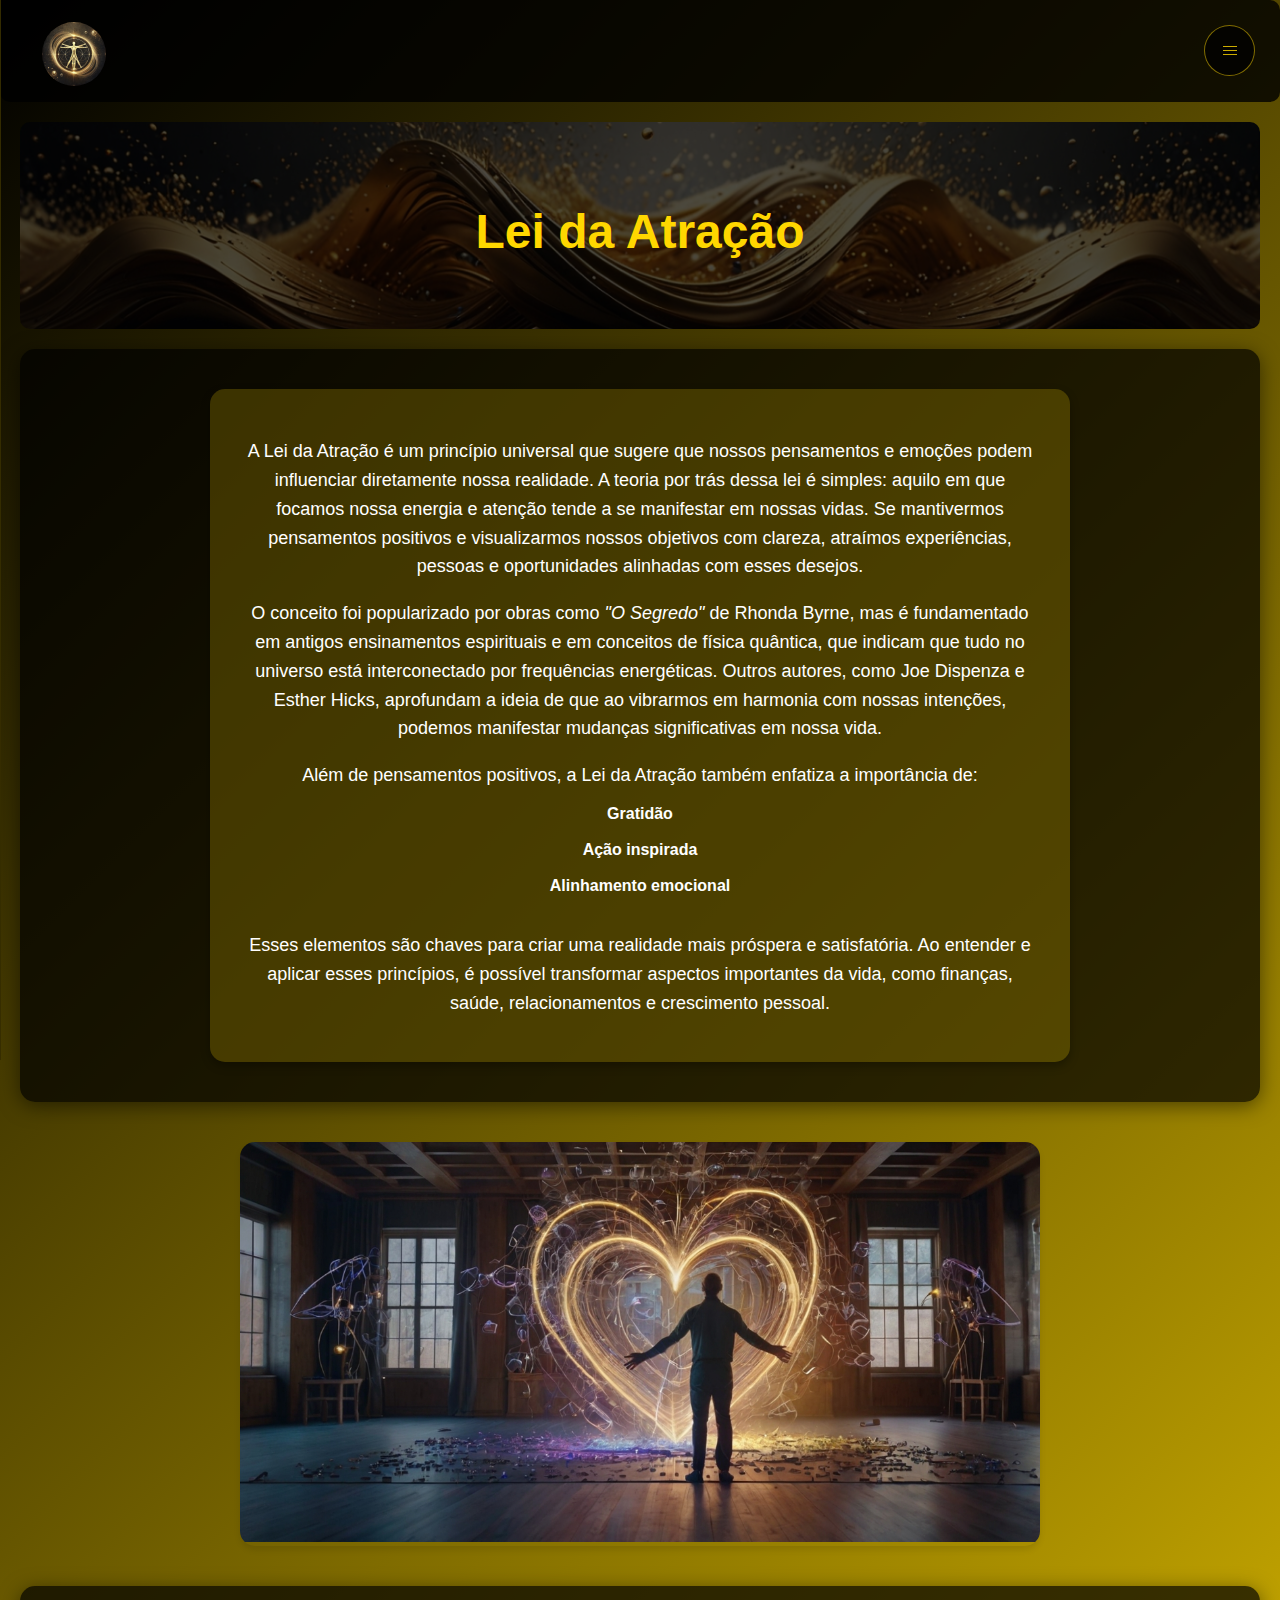
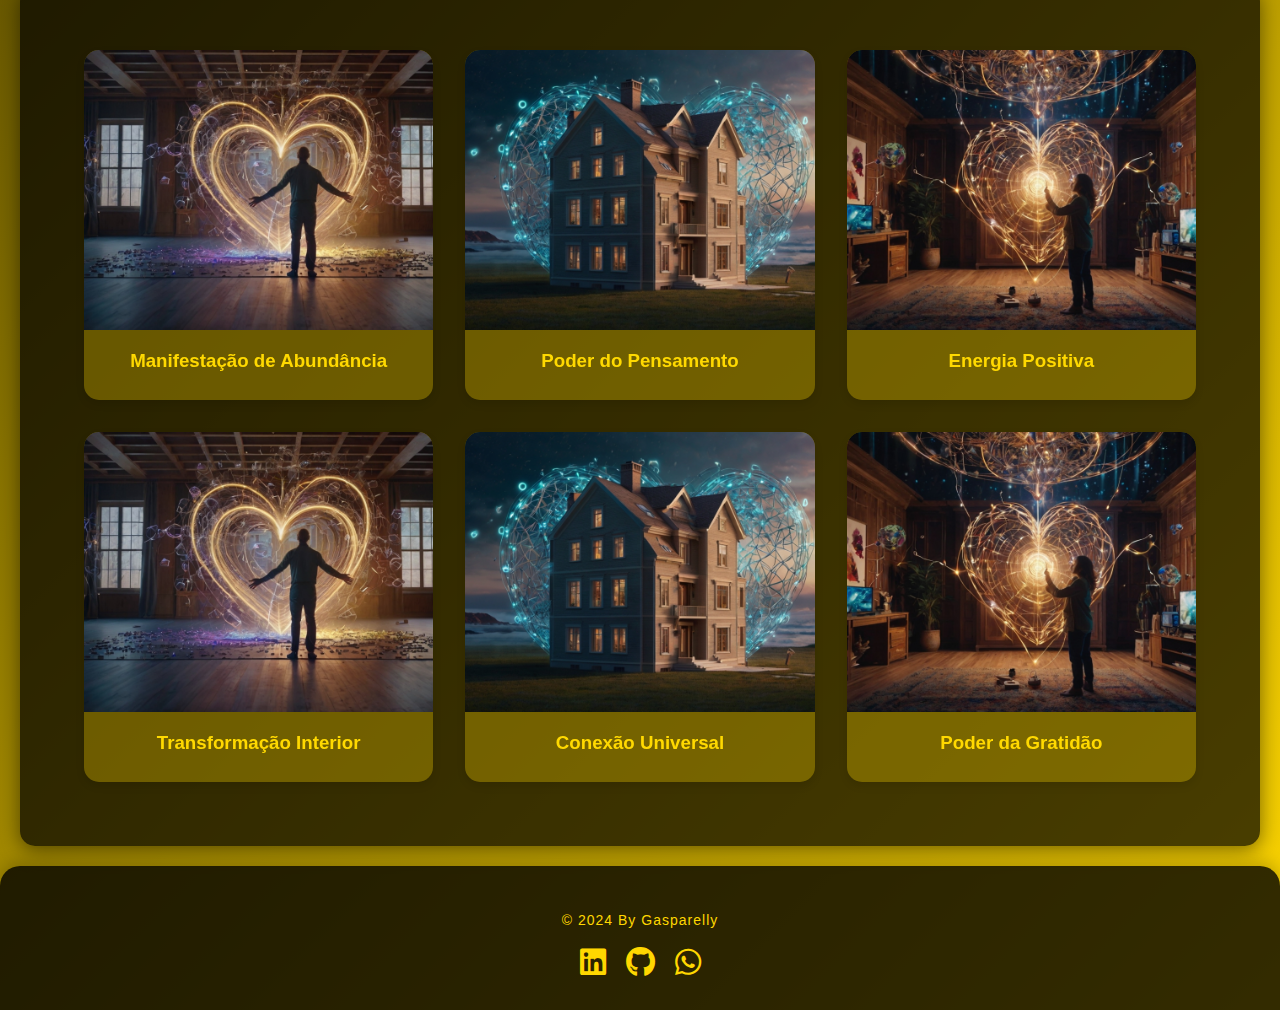
<file: index.html>
<!DOCTYPE html>
<html lang="pt-br">
<head>
    <meta charset="UTF-8">
    <meta name="viewport" content="width=device-width, initial-scale=1.0">
    <title>Lei Da Atração </title>
    <meta name="description" content="Descubra a Lei da Atração e como seus pensamentos e emoções podem influenciar sua realidade. Aprenda a manifestar seus desejos e transformar sua vida.">
    <meta name="keywords" content="Lei da Atração, manifestação, pensamentos positivos, gratidão, crescimento pessoal">
    <meta name="author" content="Fernanda Gasparelly">
    <meta property="og:description" content="Explore como a Lei da Atração pode mudar sua vida através de pensamentos e emoções.">
    <meta property="og:image" content="./src/img/principal.webp"> <!-- Substitua pela URL da imagem -->
    <meta property="og:url" content="./src/img/principal.webp">
    <link rel="icon" type="image/x-icon" href="./src/img//icone.ico">
    <link rel="stylesheet" href="style.css">
    <link rel="stylesheet" href="https://cdnjs.cloudflare.com/ajax/libs/font-awesome/6.0.0-beta3/css/all.min.css">
    <script src="script.js" defer></script>
</head>


<body>
    <header>
        <div class="logo">
            <img src="src/img/principal.webp" alt="Logo do Site">
        </div>
        <nav class="navbar">
            <div class="hamburger">
                <div class="line"></div>
                <div class="line"></div>
                <div class="line"></div>
            </div>
            <ul class="nav-menu">
                <li><a href="index.html" class="nav-link">Sobre</a></li>
                <li><a href="videos.html" class="nav-link">Videos</a></li>
                <li><a href="grid.html" class="nav-link">Galeria</a></li>
                <li><a href="contato.html" class="nav-link">Contato</a></li>
                <li><a href="localizacao.html" class="nav-link">Localização</a></li>
            </ul>
        </nav>
    </header>
    <div class="intro">
        <h1><strong>Lei da Atração</strong></h1>
    </div>

    <section class="section">
        <div class="text-section">
          
            <p>A Lei da Atração é um princípio universal que sugere que nossos pensamentos e emoções podem influenciar diretamente nossa realidade. A teoria por trás dessa lei é simples: aquilo em que focamos nossa energia e atenção tende a se manifestar em nossas vidas. Se mantivermos pensamentos positivos e visualizarmos nossos objetivos com clareza, atraímos experiências, pessoas e oportunidades alinhadas com esses desejos.</p>

            <p>O conceito foi popularizado por obras como <em>"O Segredo"</em> de Rhonda Byrne, mas é fundamentado em antigos ensinamentos espirituais e em conceitos de física quântica, que indicam que tudo no universo está interconectado por frequências energéticas. Outros autores, como Joe Dispenza e Esther Hicks, aprofundam a ideia de que ao vibrarmos em harmonia com nossas intenções, podemos manifestar mudanças significativas em nossa vida.</p>

            <p>Além de pensamentos positivos, a Lei da Atração também enfatiza a importância de:</p>
            
                <strong>Gratidão</strong>
                <br>
                <br>
                <strong>Ação inspirada</strong>
                <br>
                <br>
                <strong>Alinhamento emocional</strong>
                <br>
                <br>
           
            <p>Esses elementos são chaves para criar uma realidade mais próspera e satisfatória. Ao entender e aplicar esses princípios, é possível transformar aspectos importantes da vida, como finanças, saúde, relacionamentos e crescimento pessoal.</p>
        </div>
    </section>


    <div id="carousel" class="carousel">
        <div class="carousel-container">
            <div class="carousel-item">
                <img src="./src/img/Leonardo_Kino_XL_An_artistic_representation_of_a_figure_powerf_0.jpg" alt="">

            </div>
            <div class="carousel-item">
                <img src="./src/img/Leonardo_Kino_XL_An_artistic_representation_of_a_figure_powerf_2.jpg" alt="">

            </div>
            <div class="carousel-item">
                <img src="./src/img/Leonardo_Kino_XL_An_artistic_representation_of_a_figure_powerf_3.jpg" alt="">

            </div>
        </div>
        <!--<div class="carousel-controls">
            <button class="prev-btn">&lt;</button>
            <button class="next-btn">&gt;</button>
        </div>-->
    </div>


    <section class="gallery">
        <div class="gallery-items">
            <div class="card">
                <div class="card-inner">
                    <div class="card-front">
                        <img src="./src/img/Leonardo_Kino_XL_An_artistic_representation_of_a_figure_powerf_0.jpg" alt="Lei da Atração 1">
                        <h3>Manifestação de Abundância</h3>
                    </div>
                    <div class="card-back">
                        <p>A manifestação da abundância através da Lei da Atração nos ensina que ao mantermos pensamentos positivos e gratidão, atraímos prosperidade em todas as áreas da vida.</p>
                    </div>
                </div>
            </div>
            <div class="card">
                <div class="card-inner">
                    <div class="card-front">
                        <img src="./src/img/Leonardo_Kino_XL_An_artistic_representation_of_a_figure_powerf_2.jpg" alt="Lei da Atração 2">
                        <h3>Poder do Pensamento</h3>
                    </div>
                    <div class="card-back">
                        <p>O poder do pensamento através da Lei da Atração nos ensina que ao mantermos pensamentos positivos e gratidão, atraímos prosperidade em todas as áreas da vida.</p>
                    </div>
                </div>
            </div>
            <div class="card">
                <div class="card-inner">
                    <div class="card-front">
                        <img src="./src/img/Leonardo_Kino_XL_An_artistic_representation_of_a_figure_powerf_3.jpg" alt="Lei da Atração 3">
                        <h3>Energia Positiva</h3>
                    </div>
                    <div class="card-back">
                        <p>A energia positiva através da Lei da Atração nos ensina que ao mantermos pensamentos positivos e gratidão, atraímos prosperidade em todas as áreas da vida.</p>
                    </div>
                </div>
            </div>
            <div class="card">
                <div class="card-inner">
                    <div class="card-front">
                        <img src="./src/img/Leonardo_Kino_XL_An_artistic_representation_of_a_figure_powerf_0.jpg" alt="Lei da Atração 4">
                        <h3>Transformação Interior</h3>
                    </div>
                    <div class="card-back">
                        <p>A transformação interior através da Lei da Atração nos ensina que ao mantermos pensamentos positivos e gratidão, atraímos prosperidade em todas as áreas da vida.</p>
                    </div>
                </div>
            </div>
            <div class="card">
                <div class="card-inner">
                    <div class="card-front">
                        <img src="./src/img/Leonardo_Kino_XL_An_artistic_representation_of_a_figure_powerf_2.jpg" alt="Lei da Atração 5">
                        <h3>Conexão Universal</h3>
                    </div>
                    <div class="card-back">
                        <p>A conexão universal através da Lei da Atração nos ensina que ao mantermos pensamentos positivos e gratidão, atraímos prosperidade em todas as áreas da vida.</p>
                    </div>
                </div>
            </div>
            <div class="card">
                <div class="card-inner">
                    <div class="card-front">
                        <img src="./src/img/Leonardo_Kino_XL_An_artistic_representation_of_a_figure_powerf_3.jpg" alt="Lei da Atração 6">
                        <h3>Poder da Gratidão</h3>
                    </div>
                    <div class="card-back">
                        <p>O poder da gratidão através da Lei da Atração nos ensina que ao mantermos pensamentos positivos e gratidão, atraímos prosperidade em todas as áreas da vida.</p>
                    </div>
                </div>
            </div>
        </div>
    </section>

    <footer>
        <div class="footer-content">
            <p class="copyright">&copy; 2024 By Gasparelly</p>
            <div class="social-icons-footer">
                <a href="https://www.linkedin.com/in" target="_blank" rel="noopener noreferrer">
                    <i class="fab fa-linkedin"></i>
                </a>
                <a href="https://github.com/agapitoo" target="_blank" rel="noopener noreferrer">
                    <i class="fab fa-github"></i>
                </a>
                <a href="https://wa.me/11978312752" target="_blank" rel="noopener noreferrer">
                    <i class="fab fa-whatsapp"></i>
                </a>
            </div>
        </div>
    </footer>

    <!-- WhatsApp Fixed Icon
    <a href="https://wa.me/11978312752" class="whatsapp-icon" target="_blank" rel="noopener noreferrer">
        <i class="fab fa-whatsapp fa-2x"></i>
    </a> -->

</body>
</html>
</file>
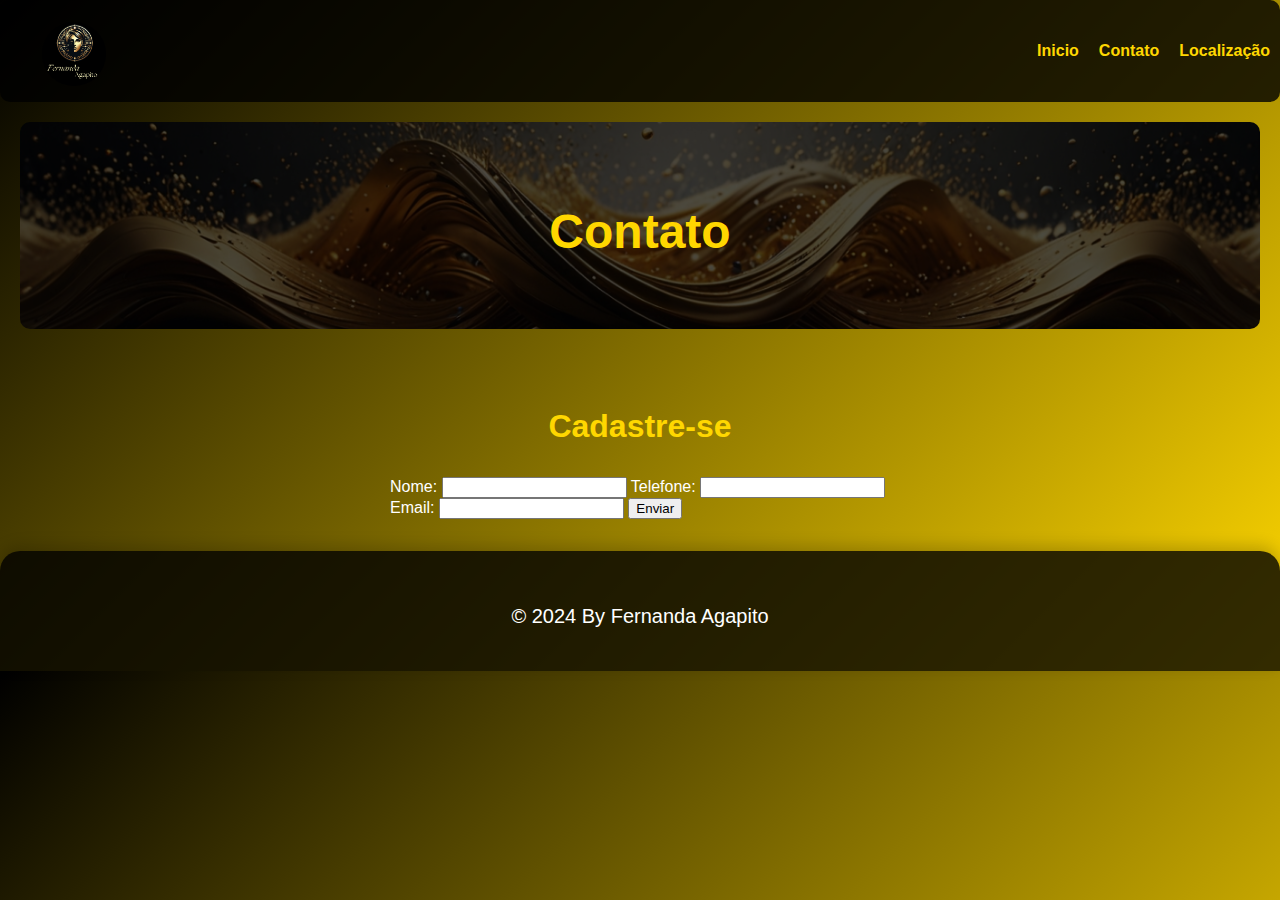
<file: contato.html>
<!DOCTYPE html>
<html lang="pt-br">
<head>
    <meta charset="UTF-8">
    <meta name="viewport" content="width=device-width, initial-scale=1.0">
    <title>Agapito</title>
    <link rel="stylesheet" href="style.css">
    <script src="script.js"></script>
</head>
<body>
    <header>
        <div class="logo">
            <img src="src/img/logo.png" alt="Logo do Site">
        </div>
        <nav>
            <ul>
                <li><a href="index.html">Inicio</a></li>
                <li><a href="contato.html">Contato</a></li>
                <li><a href="localizacao.html">Localização</a></li>
            </ul>
        </nav>
    </header>

    <div class="intro">
        <h1>Contato</h1>
    </div>

    <section>
        <div class="form-container">
            <h2>Cadastre-se</h2>
            <form>
                <label for="name">Nome:</label>
                <input type="text" id="name" name="name">

                <label for="telefone">Telefone:</label>
                <input type="tel" id="telefone" name="telefone">
    
                <label for="email">Email:</label>
                <input type="email" id="email" name="email">
    
                <input type="submit" value="Enviar" onclick="msg()">
               
            </form>
        </div>
    </section>
    

    <footer>
        <p>&copy; 2024 By Fernanda Agapito</p>
    </footer>
</body>
</html>
</file>
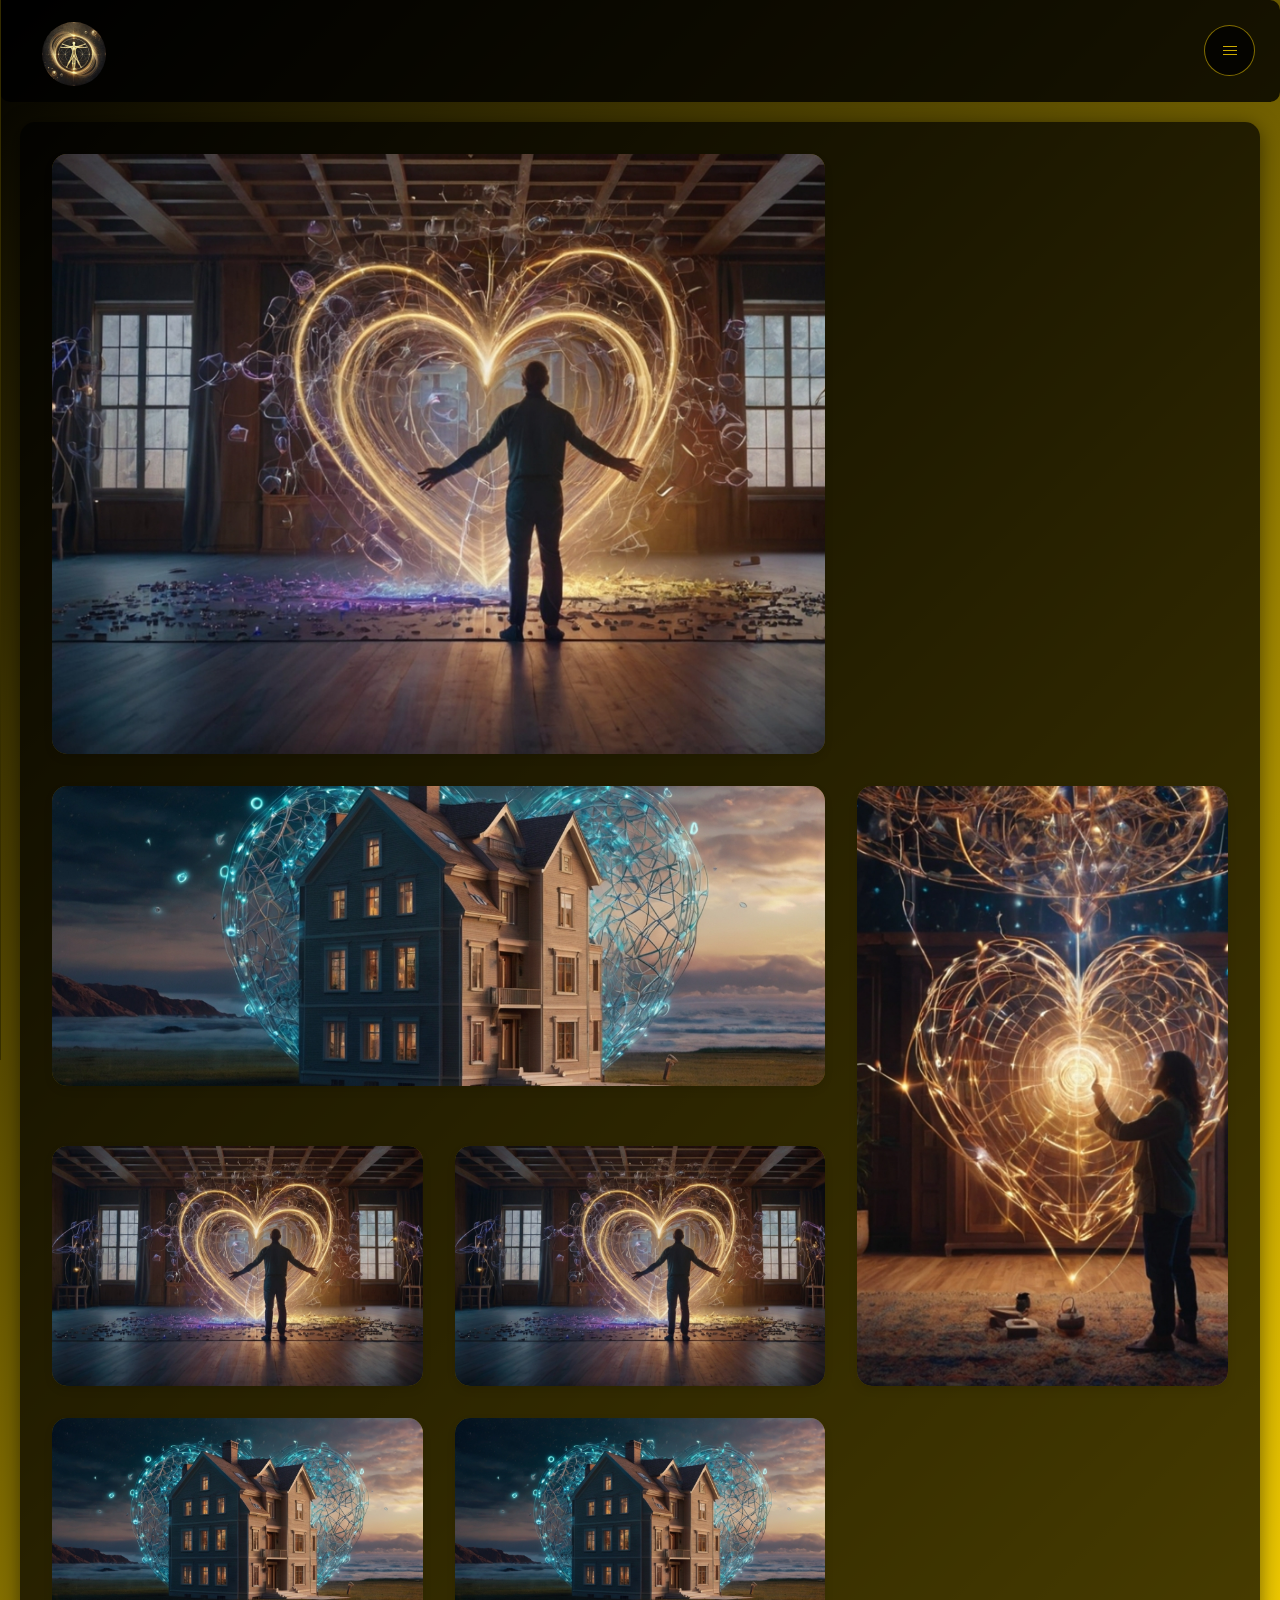
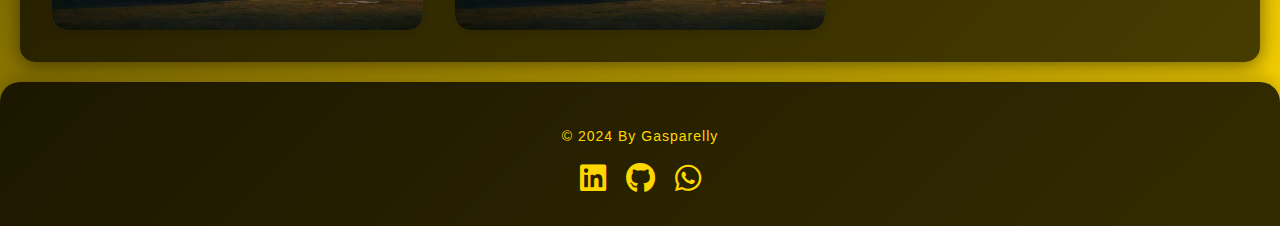
<file: grid.html>
<!DOCTYPE html>
<html lang="pt-br">
<head>
    <meta charset="UTF-8">
    <meta name="viewport" content="width=device-width, initial-scale=1.0">
    <title>Lei Da Atração </title>
    <meta name="description" content="Descubra a Lei da Atração e como seus pensamentos e emoções podem influenciar sua realidade. Aprenda a manifestar seus desejos e transformar sua vida.">
    <meta name="keywords" content="Lei da Atração, manifestação, pensamentos positivos, gratidão, crescimento pessoal">
    <meta name="author" content="Fernanda Gasparelly">
    <meta property="og:description" content="Explore como a Lei da Atração pode mudar sua vida através de pensamentos e emoções.">
    <meta property="og:image" content="./src/img/principal.webp"> <!-- Substitua pela URL da imagem -->
    <meta property="og:url" content="./src/img/principal.webp">
    <link rel="icon" type="image/x-icon" href="./src/img//icone.ico">
    <link rel="stylesheet" href="style.css">
    <link rel="stylesheet" href="https://cdnjs.cloudflare.com/ajax/libs/font-awesome/6.0.0-beta3/css/all.min.css">
    <script src="script.js" defer></script>
</head>


<body>
    <header>
        <div class="logo">
            <img src="src/img/principal.webp" alt="Logo do Site">
        </div>
        <nav class="navbar">
            <div class="hamburger">
                <div class="line"></div>
                <div class="line"></div>
                <div class="line"></div>
            </div>
            <ul class="nav-menu">
                <li><a href="index.html" class="nav-link">Sobre</a></li>
                <li><a href="videos.html" class="nav-link">Videos</a></li>
                <li><a href="grid.html" class="nav-link">Galeria</a></li>
                <li><a href="contato.html" class="nav-link">Contato</a></li>
                <li><a href="localizacao.html" class="nav-link">Localização</a></li>
            </ul>
        </nav>
    </header>
   

    <div class="grid-container">
        <div class="grid-item item-destaque">
            <img src="./src/img/Leonardo_Kino_XL_An_artistic_representation_of_a_figure_powerf_0.jpg" alt="Manifestação">
            <div class="overlay">
                <h3>Manifestação e Poder Interior</h3>
                <p>A força da manifestação através dos pensamentos positivos</p>
            </div>
        </div>

        <div class="grid-item item-horizontal">
            <img src="./src/img/Leonardo_Kino_XL_An_artistic_representation_of_a_figure_powerf_2.jpg" alt="Energia">
            <div class="overlay">
                <h3>Energia Universal</h3>
            </div>
        </div>

        <div class="grid-item item-vertical">
            <img src="./src/img/Leonardo_Kino_XL_An_artistic_representation_of_a_figure_powerf_3.jpg" alt="Transformação">
            <div class="overlay">
                <h3>Transformação Interior</h3>
            </div>
        </div>

        <div class="grid-item">
            <img src="./src/img/Leonardo_Kino_XL_An_artistic_representation_of_a_figure_powerf_0.jpg" alt="Gratidão">
            <div class="overlay">
                <h3>Gratidão</h3>
            </div>
        </div>
        <div class="grid-item">
            <img src="./src/img/Leonardo_Kino_XL_An_artistic_representation_of_a_figure_powerf_0.jpg" alt="Gratidão">
            <div class="overlay">
                <h3>Gratidão</h3>
            </div>
        </div>
        <div class="grid-item">
            <img src="./src/img/Leonardo_Kino_XL_An_artistic_representation_of_a_figure_powerf_2.jpg" alt="Abundância">
            <div class="overlay">
                <h3>Abundância</h3>
            </div>
        </div>
        <div class="grid-item">
            <img src="./src/img/Leonardo_Kino_XL_An_artistic_representation_of_a_figure_powerf_2.jpg" alt="Abundância">
            <div class="overlay">
                <h3>Abundância</h3>
            </div>
        </div>
    </div>

    <footer>
        <div class="footer-content">
            <p class="copyright">&copy; 2024 By Gasparelly</p>
            <div class="social-icons-footer">
                <a href="https://www.linkedin.com/in" target="_blank" rel="noopener noreferrer">
                    <i class="fab fa-linkedin"></i>
                </a>
                <a href="https://github.com/agapitoo" target="_blank" rel="noopener noreferrer">
                    <i class="fab fa-github"></i>
                </a>
                <a href="https://wa.me/11978312752" target="_blank" rel="noopener noreferrer">
                    <i class="fab fa-whatsapp"></i>
                </a>
            </div>
        </div>
    </footer>
</body>
</html>
</file>
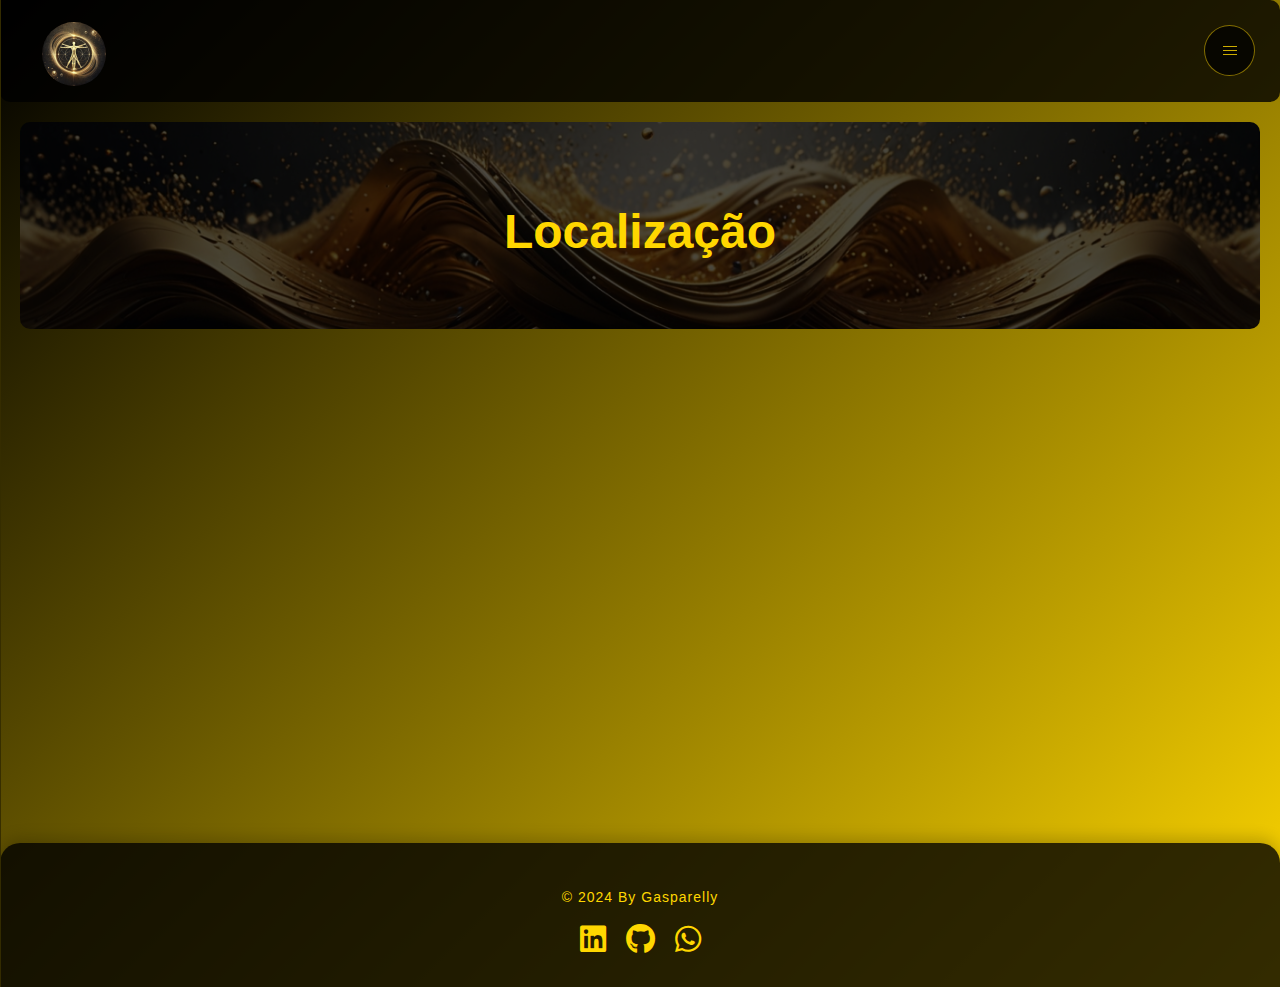
<file: localizacao.html>
<!DOCTYPE html>
<html lang="pt-br">
<head>
    <meta charset="UTF-8">
    <meta name="viewport" content="width=device-width, initial-scale=1.0">
    <title>Lei Da Atração </title>
    <meta name="description" content="Descubra a Lei da Atração e como seus pensamentos e emoções podem influenciar sua realidade. Aprenda a manifestar seus desejos e transformar sua vida.">
    <meta name="keywords" content="Lei da Atração, manifestação, pensamentos positivos, gratidão, crescimento pessoal">
    <meta name="author" content="Fernanda Gasparelly">
    <meta property="og:description" content="Explore como a Lei da Atração pode mudar sua vida através de pensamentos e emoções.">
    <meta property="og:image" content="./src/img/principal.webp"> <!-- Substitua pela URL da imagem -->
    <meta property="og:url" content="./src/img/principal.webp">
    <link rel="icon" type="image/x-icon" href="./src/img//icone.ico">
    <link rel="stylesheet" href="style.css">
    <link rel="stylesheet" href="https://cdnjs.cloudflare.com/ajax/libs/font-awesome/6.0.0-beta3/css/all.min.css">
    <script src="script.js" defer></script>
</head>


<body>
    <header>
        <div class="logo">
            <img src="src/img/principal.webp" alt="Logo do Site">
        </div>
        <nav class="navbar">
            <div class="hamburger">
                <div class="line"></div>
                <div class="line"></div>
                <div class="line"></div>
            </div>
            <ul class="nav-menu">
                <li><a href="index.html" class="nav-link">Sobre</a></li>
                <li><a href="videos.html" class="nav-link">Videos</a></li>
                <li><a href="grid.html" class="nav-link">Galeria</a></li>
                <li><a href="contato.html" class="nav-link">Contato</a></li>
                <li><a href="localizacao.html" class="nav-link">Localização</a></li>
            </ul>
        </nav>
    </header>

    <div class="intro">
        <h1>Localização</h1>
    </div>

    <section>
        <div class="map">
            <iframe src="https://www.google.com/maps/embed?pb=!1m18!1m12!1m3!1d27422.81768908233!2d-46.63446947715889!3d-23.55052007833551!2m3!1f0!2f0!3f0!3m2!1i1024!2i768!4f13.1!3m3!1m2!1s0x94ce58e3f5398567%3A0x14c5460a10188397!2sSao%20Paulo%2C%20SP!5e0!3m2!1spt-BR!2sbr!4v1678887770527!5m2!1spt-BR!2sbr" width="600" height="450" style="border:0;" allowfullscreen="" loading="lazy" referrerpolicy="no-referrer-when-downgrade"></iframe>
        </div>
    </section>

    <footer>
        <div class="footer-content">
            <p class="copyright">&copy; 2024 By Gasparelly</p>
            <div class="social-icons-footer">
                <a href="https://www.linkedin.com/in/" target="_blank" rel="noopener noreferrer">
                    <i class="fab fa-linkedin"></i>
                </a>
                <a href="https://github.com/agapitoo" target="_blank" rel="noopener noreferrer">
                    <i class="fab fa-github"></i>
                </a>
                <a href="https://wa.me/11978312752" target="_blank" rel="noopener noreferrer">
                    <i class="fab fa-whatsapp"></i>
                </a>
            </div>
        </div>
    </footer>
</body>
</html>
</file>
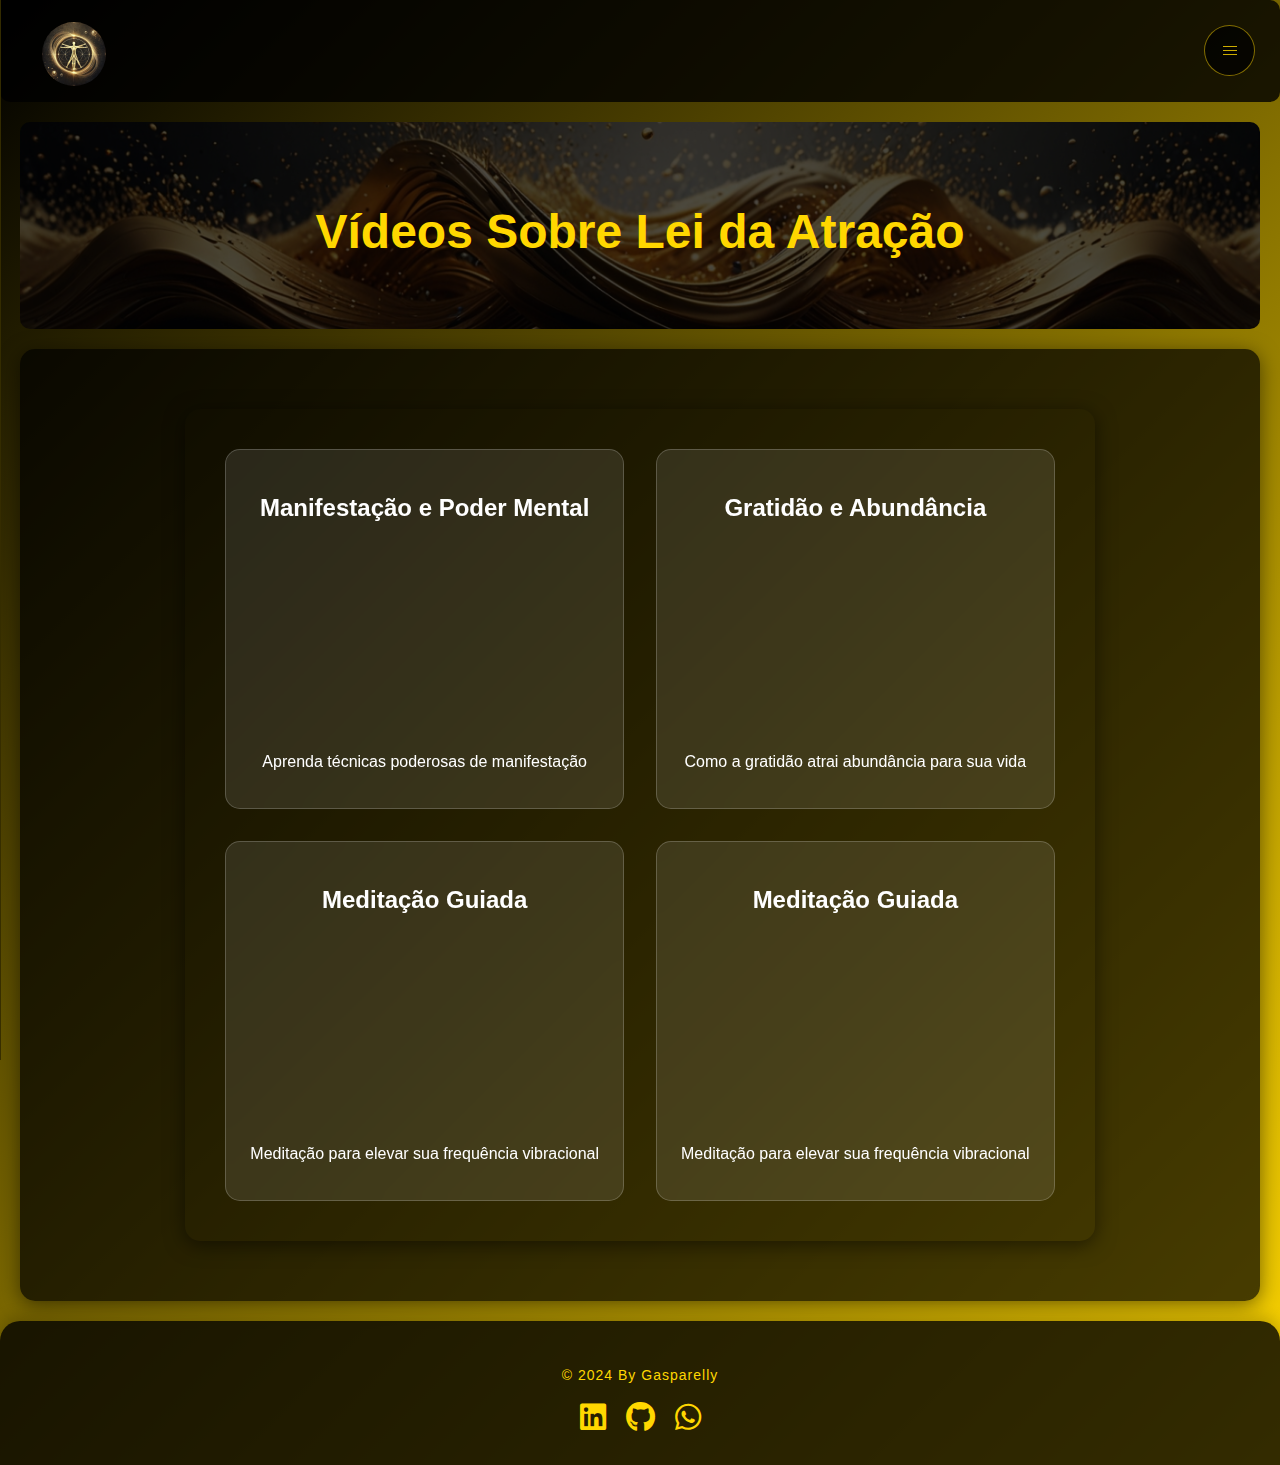
<file: videos.html>
<!DOCTYPE html>
<html lang="pt-br">
<head>
    <meta charset="UTF-8">
    <meta name="viewport" content="width=device-width, initial-scale=1.0">
    <title>Lei Da Atração </title>
    <meta name="description" content="Descubra a Lei da Atração e como seus pensamentos e emoções podem influenciar sua realidade. Aprenda a manifestar seus desejos e transformar sua vida.">
    <meta name="keywords" content="Lei da Atração, manifestação, pensamentos positivos, gratidão, crescimento pessoal">
    <meta name="author" content="Fernanda Gasparelly">
    <meta property="og:description" content="Explore como a Lei da Atração pode mudar sua vida através de pensamentos e emoções.">
    <meta property="og:image" content="./src/img/principal.webp"> <!-- Substitua pela URL da imagem -->
    <meta property="og:url" content="./src/img/principal.webp">
    <link rel="icon" type="image/x-icon" href="./src/img//icone.ico">
    <link rel="stylesheet" href="style.css">
    <link rel="stylesheet" href="https://cdnjs.cloudflare.com/ajax/libs/font-awesome/6.0.0-beta3/css/all.min.css">
    <script src="script.js" defer></script>
</head>


<body>
    <header>
        <div class="logo">
            <img src="src/img/principal.webp" alt="Logo do Site">
        </div>
        <nav class="navbar">
            <div class="hamburger">
                <div class="line"></div>
                <div class="line"></div>
                <div class="line"></div>
            </div>
            <ul class="nav-menu">
                <li><a href="index.html" class="nav-link">Sobre</a></li>
                <li><a href="videos.html" class="nav-link">Videos</a></li>
                <li><a href="grid.html" class="nav-link">Galeria</a></li>
                <li><a href="contato.html" class="nav-link">Contato</a></li>
                <li><a href="localizacao.html" class="nav-link">Localização</a></li>
            </ul>
        </nav>
    </header>
    <div class="intro">
        <h1>Vídeos Sobre Lei da Atração</h1>
    </div>

    <section class="section">
        <div class="video-grid">
            <div class="video">
                <h2>Manifestação e Poder Mental</h2>
                <div class="video-container">
                    <iframe src="https://www.youtube.com/embed/-SG5AskxCFY?si=i2LgHy-p-VXB9DBr" 
                        title="YouTube video player" 
                        frameborder="0" 
                        allow="accelerometer; autoplay; clipboard-write; encrypted-media; gyroscope; picture-in-picture" 
                        allowfullscreen>
                    </iframe>
                </div>
                <p class="video-description">Aprenda técnicas poderosas de manifestação</p>
            </div>

            <div class="video">
                <h2>Gratidão e Abundância</h2>
                <div class="video-container">
                    <iframe src="https://www.youtube.com/embed/-SG5AskxCFY?si=i2LgHy-p-VXB9DBr" 
                        title="YouTube video player" 
                        frameborder="0" 
                        allow="accelerometer; autoplay; clipboard-write; encrypted-media; gyroscope; picture-in-picture" 
                        allowfullscreen>
                    </iframe>
                </div>
                <p class="video-description">Como a gratidão atrai abundância para sua vida</p>
            </div>

            <div class="video">
                <h2>Meditação Guiada</h2>
                <div class="video-container">
                    <iframe src="https://www.youtube.com/embed/-SG5AskxCFY?si=i2LgHy-p-VXB9DBr" 
                        title="YouTube video player" 
                        frameborder="0" 
                        allow="accelerometer; autoplay; clipboard-write; encrypted-media; gyroscope; picture-in-picture" 
                        allowfullscreen>
                    </iframe>
                </div>
                <p class="video-description">Meditação para elevar sua frequência vibracional</p>
            </div>
            
            <div class="video">
                <h2>Meditação Guiada</h2>
                <div class="video-container">
                    <iframe src="https://www.youtube.com/embed/-SG5AskxCFY?si=i2LgHy-p-VXB9DBr" 
                        title="YouTube video player" 
                        frameborder="0" 
                        allow="accelerometer; autoplay; clipboard-write; encrypted-media; gyroscope; picture-in-picture" 
                        allowfullscreen>
                    </iframe>
                </div>
                <p class="video-description">Meditação para elevar sua frequência vibracional</p>
            </div>
        </div>
    </section>

    <footer>
        <div class="footer-content">
            <p class="copyright">&copy; 2024 By Gasparelly</p>
            <div class="social-icons-footer">
                <a href="https://www.linkedin.com/in/" target="_blank" rel="noopener noreferrer">
                    <i class="fab fa-linkedin"></i>
                </a>
                <a href="https://github.com/agapitoo" target="_blank" rel="noopener noreferrer">
                    <i class="fab fa-github"></i>
                </a>
                <a href="https://wa.me/11978312752" target="_blank" rel="noopener noreferrer">
                    <i class="fab fa-whatsapp"></i>
                </a>
            </div>
        </div>
    </footer>
</body>
</html>
</file>
<file: style.css>
/* Define o tamanho base da fonte para todo o documento HTML como 16px.
   Isso é importante para manter a consistência no dimensionamento relativo (rem)
   em todo o site e garantir uma boa legibilidade em diferentes dispositivos. */

html {
    font-size: 16px;
}

body {
    font-family: sans-serif;
    margin: 0;
    background: linear-gradient(135deg, #000000, #FFD700);  /* Fundo gradiente */
    color: #ffffff;
 
}

header {
    background: rgba(0, 0, 0, 0.8);  /* Fundo semitransparente */
    padding: 0.625rem; /* 10px */
    border-radius: 0.625rem; /* 10px */
    display: flex; /* Layout flexível */
    justify-content: space-between;  /* Espaçamento entre itens */
    align-items: center; /* Alinhamento central */
}

h1 {
    text-align: center;
    color: #FFD700;
    font-size: 3rem; /* 48px */
    margin-bottom: 1.25rem; /* 20px */
}

h2 {
    text-align: center;
    color: #FFD700;
    font-size: 2.188rem; /* 35px */
}

p{
    font-size: 1.25rem; /* 20px */
    font-family: Arial, sans-serif; 
    line-height: 1.5; 
    margin-bottom: 0.625rem; /* 10px */
}

.logo {
    margin-left: 1.875rem; /* 30px */
}

.logo img {
    width: 4rem; /* 80px */
    margin-top: 0.625rem; /* 10px */
    border-radius: 50%; /* Torna a imagem redonda */
    padding: 0.125rem; /* 2px - pequeno espaçamento interno */
    
}

nav ul {
    list-style: none;
    padding: 0;
    margin: 0;
    display: flex;
}

nav li {
    margin-left: 1.25rem; /* 20px */
}

nav a {
    text-decoration: none; /* Remove sublinhado */
    color: #FFD700;
    font-weight: bold;
    transition: color 0.3s ease;
}

nav a:hover {
    color: #ffffff;  /* Cor ao passar o mouse */
}

.dropdown {
    position: relative;
    display: inline-block;
}

.dropdown-content {
    display: none;
    position: absolute;
    background-color: rgba(255, 215, 0, 0.3);
    min-width: 160px;
    box-shadow: 0px 8px 16px 0px rgba(0,0,0,0.2);
    z-index: 1;
    border-radius: 4px;
}

.dropdown-content a {
    color:#ffd900;
    padding: 12px 16px;
    text-decoration: none;
    display: block;
    transition: background-color 0.3s;
}



.dropdown:hover .dropdown-content {
    display: block;
}

.dropbtn {
    cursor: pointer;
}
.photo-container img {
    width: 100%;
    height: auto;/* Altura automática */
    display: block; /* Display em bloco */
    border-radius: 1.25rem; /* 20px */
}

.intro {
    position: relative;
    color: white;
    text-align: center;
    padding: 3.125rem 0; /* 50px 0 */
    border-radius: 0.625rem; /* 10px */
    margin: 1.25rem; /* 20px */
    background-image: linear-gradient(rgba(0, 0, 0, 0.7), rgba(0, 0, 0, 0.7)), url('src/img/Leonardo_Lightning_XL_Design_elegante_e_minimalista_para_a_cap_3.jpg'); /* Fundo com gradiente e imagem */
    background-size: cover;/* Cobre todo o fundo */
    background-position: center;/* Centraliza a imagem */
}

.intro h1 {
    font-size: 3rem; /* 48px */
    margin-bottom: 1.25rem; /* 20px */
    z-index: 1; /* Nível de sobreposição */
}

/*Aplica o efeito de transparencia ao pseudo-elemento antes do conteúdo principal*/
.intro::before {
    position: absolute;  /* Posição absoluta em relação ao contêiner pai */
    top: 0;
    left: 0;
    width: 100%;
    height: 100%;
    background-color: rgba(0, 0, 0, 0.7);/* Fundo semitransparente preto */
    z-index: -1;  /* Coloca o pseudo-elemento atrás do conteúdo principal */
    border-radius: 10px;
}

.section {
    margin: 1.25rem; /* 20px */
    padding: 2.5rem; /* 40px */
    color: #ffffff;
    display: flex; /* Layout flexível */
   
    justify-content: center; /* Centraliza horizontalmente */
    align-items: center; /* Centraliza verticalmente */
    text-align: center; /* Centraliza o texto */
    background: rgba(0, 0, 0, 0.7); /* Fundo escuro para contraste */
    
    border-radius: 0.938rem; /* 15px */
    box-shadow: 0 0.25rem 1.25rem rgba(0, 0, 0, 0.5); /* Sombra para profundidade */
}

.text-section {
    background-color: rgba(255, 215, 0, 0.2); /* Fundo semitransparente */
    padding: 1.875rem; /* 30px */
    border-radius: 0.938rem; /* 15px */
    color: #ffffff; /* Cor do texto mais escura para melhor legibilidade */
    max-width: 50rem; /* 800px */
    margin: 0 auto; /* Centraliza a seção */
    box-shadow: 0 0.25rem 0.625rem rgba(0, 0, 0, 0.3); /* Sombra para destaque */
}

.text-section h2 {
    font-size: 1.75rem; /* 28px */
    margin-bottom: 1.25rem; /* 20px */
    color: #FFD700; /* Cor do título */
}

.text-section p {
    font-size: 1.125rem; /* 18px */
    line-height: 1.6; /* Aumenta o espaçamento entre linhas */
    margin-bottom: 0.938rem; /* 15px */
}

.form-container {
    width: 100%;
    max-width: 31.25rem; /* 500px */
    margin: 0 auto;
    padding: 2rem;
}

.form-container h2 {
    color: #FFD700;
    margin-bottom: 2rem;
    font-size: 2rem;
    text-align: center;
}

.form-group {
    margin-bottom: 1.5rem;
    position: relative;
}

.form-group label {
    display: block;
    margin-bottom: 0.5rem;
    color: #FFD700;
    font-size: 1rem;
    font-weight: 500;
}

.form-group input {
    width: 100%;
    padding: 1rem;
    background: rgba(255, 255, 255, 0.1);
    border: 2px solid rgba(255, 215, 0, 0.3);
    border-radius: 0.5rem;
    color: #ffffff;
    font-size: 1rem;
    transition: all 0.3s ease;
}

.form-group input:focus {
    outline: none;
    border-color: #FFD700;
    background: rgba(255, 255, 255, 0.15);
    box-shadow: 0 0 0.5rem rgba(255, 215, 0, 0.3);
}

.form-group input::placeholder {
    color: rgba(255, 255, 255, 0.5);
}

.button-container {
    display: flex;
    justify-content: center;
    margin-top: 1.5rem;
}

.submit-btn {
    width: 40%;
    padding: 1rem;
    background: #FFD700;
    color: #000000;
    border: none;
    border-radius: 0.5rem;
    font-size: 1rem;
    font-weight: 600;
    cursor: pointer;
    transition: all 0.3s ease;
    display: flex;
    justify-content: center;
    align-items: center;
    gap: 0.5rem;
}

.submit-btn:hover {
    background: #ffd900;
    transform: translateY(-2px);
    box-shadow: 0 0.5rem 1rem rgba(255, 215, 0, 0.2);
}

.submit-btn:active {
    transform: translateY(0);
}

.submit-btn i {
    font-size: 1.1rem;
}

/* Responsividade */
/* Para dispositivos móveis (telas menores que 768px),
   reduzimos o padding do container e dos elementos do formulário
   para melhor aproveitamento do espaço em telas pequenas */
@media (max-width: 768px) {
    .form-container {
        padding: 1rem;
    }

    .form-group input {
        padding: 0.875rem;
    }

    .submit-btn {
        padding: 0.875rem;
    }
}

/* Validação visual */
.form-group input:valid {
    border-color: rgba(255, 215, 0, 0.5);
}

.form-group input:invalid:not(:placeholder-shown) {
    border-color: #ff4444;
}

.gallery {
    background: rgba(0, 0, 0, 0.7);
    border-radius: 0.938rem;
    padding: 2rem;
    margin: 1.25rem;
    box-shadow: 0 0.25rem 1.25rem rgba(0, 0, 0, 0.5);
}

.gallery-items {
    display: grid;
    grid-template-columns: repeat(3, 1fr);
    gap: 2rem;
    padding: 2rem;
}

.card {
    perspective: 1000px;
    height: 350px;
    width: 100%;
}

.card-inner {
    position: relative;
    width: 100%;
    height: 100%;
    text-align: center;
    transition: transform 0.8s;
    transform-style: preserve-3d;
    cursor: pointer;
}

.card:hover .card-inner {
    transform: rotateY(180deg);
}

.card-front, .card-back {
    position: absolute;
    width: 100%;
    height: 100%;
    backface-visibility: hidden;
    border-radius: 15px;
    box-shadow: 0 4px 8px rgba(0,0,0,0.1);
}

.card-front {
    background-color: rgba(255, 215, 0, 0.3);
    overflow: hidden;
}

.card-front img {
    width: 100%;
    height: 80%;
    object-fit: cover;
}

.card-front h3 {
    padding: 1rem;
    margin: 0;
    color:#ffd900;
}

.card-back {
    background-color: rgba(255, 215, 0, 0.3);
    color: white;
    transform: rotateY(180deg);
    display: flex;
    align-items: center;
    justify-content: center;
    padding: 2rem;
}

.card-back p {
    font-size: 1.1rem;
    line-height: 1.6;
}

.carousel {
    position: relative;
    width: calc(100% - 2.5rem);
    max-width: 50rem;
    margin: 2.5rem auto;
    overflow: hidden;
    border-radius: 0.938rem;
    box-shadow: 0 4px 6px rgba(0,0,0,0.1);
}

.carousel-container {
    display: flex;
    transition: transform 0.3s ease-in-out;
    width: 100%;
}

.carousel-item {
    flex: 0 0 100%;
    width: 100%;
    position: relative;
}

.carousel-item img {
    width: 100%;
    height: 25rem; /* 400px */
    object-fit: cover;
}

.carousel-description {
    position: absolute;
    bottom: 0;
    left: 0;
    right: 0;
    background: rgba(0,0,0,0.6);
    color: white;
    padding: 10px;
    text-align: center;
}

.carousel-controls {
    position: absolute;
    top: 50%;
    transform: translateY(-50%);
    width: 100%;
    display: flex;
    justify-content: space-between;
    pointer-events: none;
}

.carousel-controls button {
    background: rgba(255,255,255,0.3);
    color: #FFD700;
    border: none;
    width: 3.125rem; /* 50px */
    height: 3.125rem; /* 50px */
    border-radius: 50%;
    display: flex;
    align-items: center;
    justify-content: center;
    font-size: 1.5rem; /* 24px */
    cursor: pointer;
    pointer-events: auto;
    transition: all 0.3s ease;
    margin: 0 0.938rem; /* 0 15px */
}

.carousel-controls button:hover {
    background: rgba(255,255,255,0.5);
    color: white;
    transform: scale(1.1);
}



.map {
    text-align: center;
    padding: 20px;
}

.map iframe {
    width: 50%;
    height: 450px;
    border-radius: 20px;
    border: 0;
}

.video-grid {
    display: grid;
    grid-template-columns: repeat(2, 1fr);
    gap: 2rem;
    padding: 2.5rem;
    margin: 1.25rem auto;
    max-width: 75rem;
    
   
    border-radius: 0.938rem;
    box-shadow: 0 0.25rem 1.25rem rgba(0, 0, 0, 0.5);
}

.video {
    background: rgba(255, 255, 255, 0.1);
    backdrop-filter: blur(10px);
    border: 1px solid rgba(255, 255, 255, 0.2);
    border-radius: 0.938rem; /* 15px */
    padding: 1.5rem;
    transition: transform 0.3s ease;
}

.video:hover {
    transform: translateY(-5px);
}

.video h2 {
    text-align: center;
    color: #ffffff;
    font-size: 1.5rem;
    margin-bottom: 1rem;
}

.video-container {
    position: relative;
    padding-bottom: 56.25%; /* Proporção 16:9 */
    height: 0;
    overflow: hidden;
    border-radius: 10px;
}

.video-container iframe {
    position: absolute;
    top: 0;
    left: 0;
    width: 100%;
    height: 100%;
    border: none;
}

.video-description {
    color: #ffffff;
    margin-top: 1rem;
    font-size: 1rem;
    text-align: center;
}

/* Responsividade */
/* Para dispositivos móveis (telas menores que 768px),
   ajustamos o grid para uma única coluna e reduzimos o padding.
   Também adicionamos margem inferior nos vídeos para melhor espaçamento */
@media (max-width: 768px) {
    .video-grid {
        grid-template-columns: 1fr;
        padding: 1.25rem;
    }
    
    .video {
        margin-bottom: 1rem;
    }
}

footer {
    background: rgba(0, 0, 0, 0.8);
    padding: 1.875rem 1.25rem; /* 30px 20px */
    text-align: center;
    border-radius: 1.25rem 1.25rem 0 0; /* 20px 20px 0 0 */
    box-shadow: 0 -5px 15px rgba(0,0,0,0.2);
}

.footer-content {
    max-width: 800px;
    margin: 0 auto;
    display: flex;
    flex-direction: column;
    align-items: center;
}

.copyright {
    font-size: 0.875rem; /* 14px */
    color: #FFD700;
    margin-bottom: 0.938rem; /* 15px */
    letter-spacing: 0.063rem; /* 1px */
}

.social-icons-footer {
    display: flex;
    justify-content: center;
    align-items: center;
    gap: 1.25rem; /* 20px */
}

.social-icons-footer a {
    color: #FFD700;
    font-size: 1.875rem; /* 30px */
    transition: all 0.3s ease;
    text-decoration: none;
    position: relative;
}

.social-icons-footer a:hover {
    color: white;
    transform: scale(1.2) rotate(360deg);
}

/* Adicione media queries para responsividade */
/* Para telas médias (até 1024px), a galeria mostra 2 colunas */
@media (max-width: 1024px) {
    .gallery-items {
        grid-template-columns: repeat(2, 1fr);
    }
    
    @media (max-width: 768px) {
        .gallery-items {
            grid-template-columns: 1fr;
        }
    }
}


.grid-container {
    background: rgba(0, 0, 0, 0.7);
    border-radius: 0.938rem;
    padding: 2rem;
    margin: 1.25rem;
    box-shadow: 0 0.25rem 1.25rem rgba(0, 0, 0, 0.5);
    display: grid;
    grid-template-columns: repeat(auto-fit, minmax(300px, 1fr));
    gap: 2rem;
}

.grid-item {
    position: relative;
    overflow: hidden;
    border-radius: 15px;
    box-shadow: 0 4px 8px rgba(0,0,0,0.1);
    background-color: rgba(255, 215, 0, 0.3);
}

.item-destaque {
    grid-column: span 2;
    grid-row: span 2;
    height: 600px;
}

.item-horizontal {
    grid-column: span 2;
    height: 300px;
}

.item-vertical {
    grid-row: span 2;
    height: 600px;
}

.grid-item img {
    width: 100%;
    height: 100%;
    object-fit: cover;
    transition: transform 0.8s;
}

.grid-item:hover img {
    transform: scale(1.1);
}

.grid-item .overlay {
    position: absolute;
    bottom: 0;
    left: 0;
    right: 0;
    background: rgba(0, 0, 0, 0.7);
    color: #FFD700;
    padding: 20px;
    opacity: 0;
    transition: opacity 0.3s ease;
}

.grid-item:hover .overlay {
    opacity: 1;
}

.grid-item h3 {
    color: #FFD700;
    margin: 0;
    font-size: 1.5rem;
}

/* Para telas menores que 1024px:
   - Itens de destaque e horizontais ocupam apenas 1 coluna
   - Itens de destaque e verticais ocupam apenas 1 linha com altura fixa de 300px
   Isso garante melhor visualização em tablets e dispositivos similares */
@media (max-width: 1024px) {
    .item-destaque, .item-horizontal {
        grid-column: span 1;
    }
    .item-destaque, .item-vertical {
        grid-row: span 1;
        height: 300px;
    }
}

/* Para telas menores que 768px (smartphones):
   - Grid muda para uma única coluna
   - Garante visualização adequada em telas pequenas */
@media (max-width: 768px) {
    .grid-container {
        grid-template-columns: 1fr;
    }
}

.navbar {
    position: fixed;
    right: 25px;
    top: 25px;
    z-index: 1000;
}

.hamburger {
    width: 35px;
    height: 35px;
    background: rgba(0, 0, 0, 0.75);
    border: 1px solid rgba(255, 215, 0, 0.5);
    border-radius: 50%;
    cursor: pointer;
    display: flex;
    flex-direction: column;
    justify-content: center;
    align-items: center;
    gap: 3px;
    transition: all 0.4s ease;
    padding: 7px;
}

.hamburger:hover {
    background: rgba(0, 0, 0, 0.85);
    border-color: #FFD700;
    box-shadow: 0 0 10px rgba(255, 215, 0, 0.2);
    transform: scale(1.02);
}

.line {
    width: 14px;
    height: 1px;
    background: #FFD700;
    transition: all 0.3s ease;
    opacity: 0.8;
}

.hamburger:hover .line {
    opacity: 1;
}

.hamburger.active {
    background: rgba(0, 0, 0, 0.9);
    border-color: #FFD700;
}

.hamburger.active .line:nth-child(1) {
    transform: rotate(45deg) translate(4px, 4px);
}

.hamburger.active .line:nth-child(2) {
    opacity: 0;
}

.hamburger.active .line:nth-child(3) {
    transform: rotate(-45deg) translate(4px, -4px);
}

.nav-menu {
    position: fixed;
    left: -250px;
    top: 0;
    width: 250px;
    height: 100vh;
    background: rgba(0, 0, 0, 0.95);
    display: flex;
    flex-direction: column;
    padding: 80px 0;
    transition: 0.5s ease;
    border-right: 1px solid rgba(255, 215, 0, 0.2);
}

.nav-menu.active {
    left: 0;
    box-shadow: 5px 0 15px rgba(0, 0, 0, 0.5);
}

.nav-menu li {
    padding: 15px 30px;
    list-style: none;
    border-bottom: 1px solid rgba(255, 215, 0, 0.1);
}

.nav-link {
    color: #FFD700;
    text-decoration: none;
    font-size: 1.1rem;
    font-weight: 500;
    transition: all 0.3s ease;
    display: block;
}

.nav-link:hover {
    color: #ffffff;
    transform: translateX(10px);
}

/* Para dispositivos móveis (telas menores que 768px), 
   o menu de navegação ocupa toda a largura da tela e 
   começa escondido à esquerda (-100%) */
@media (max-width: 768px) {
    .nav-menu {
        width: 100%;
        left: -100%;
    }
}
</file>
